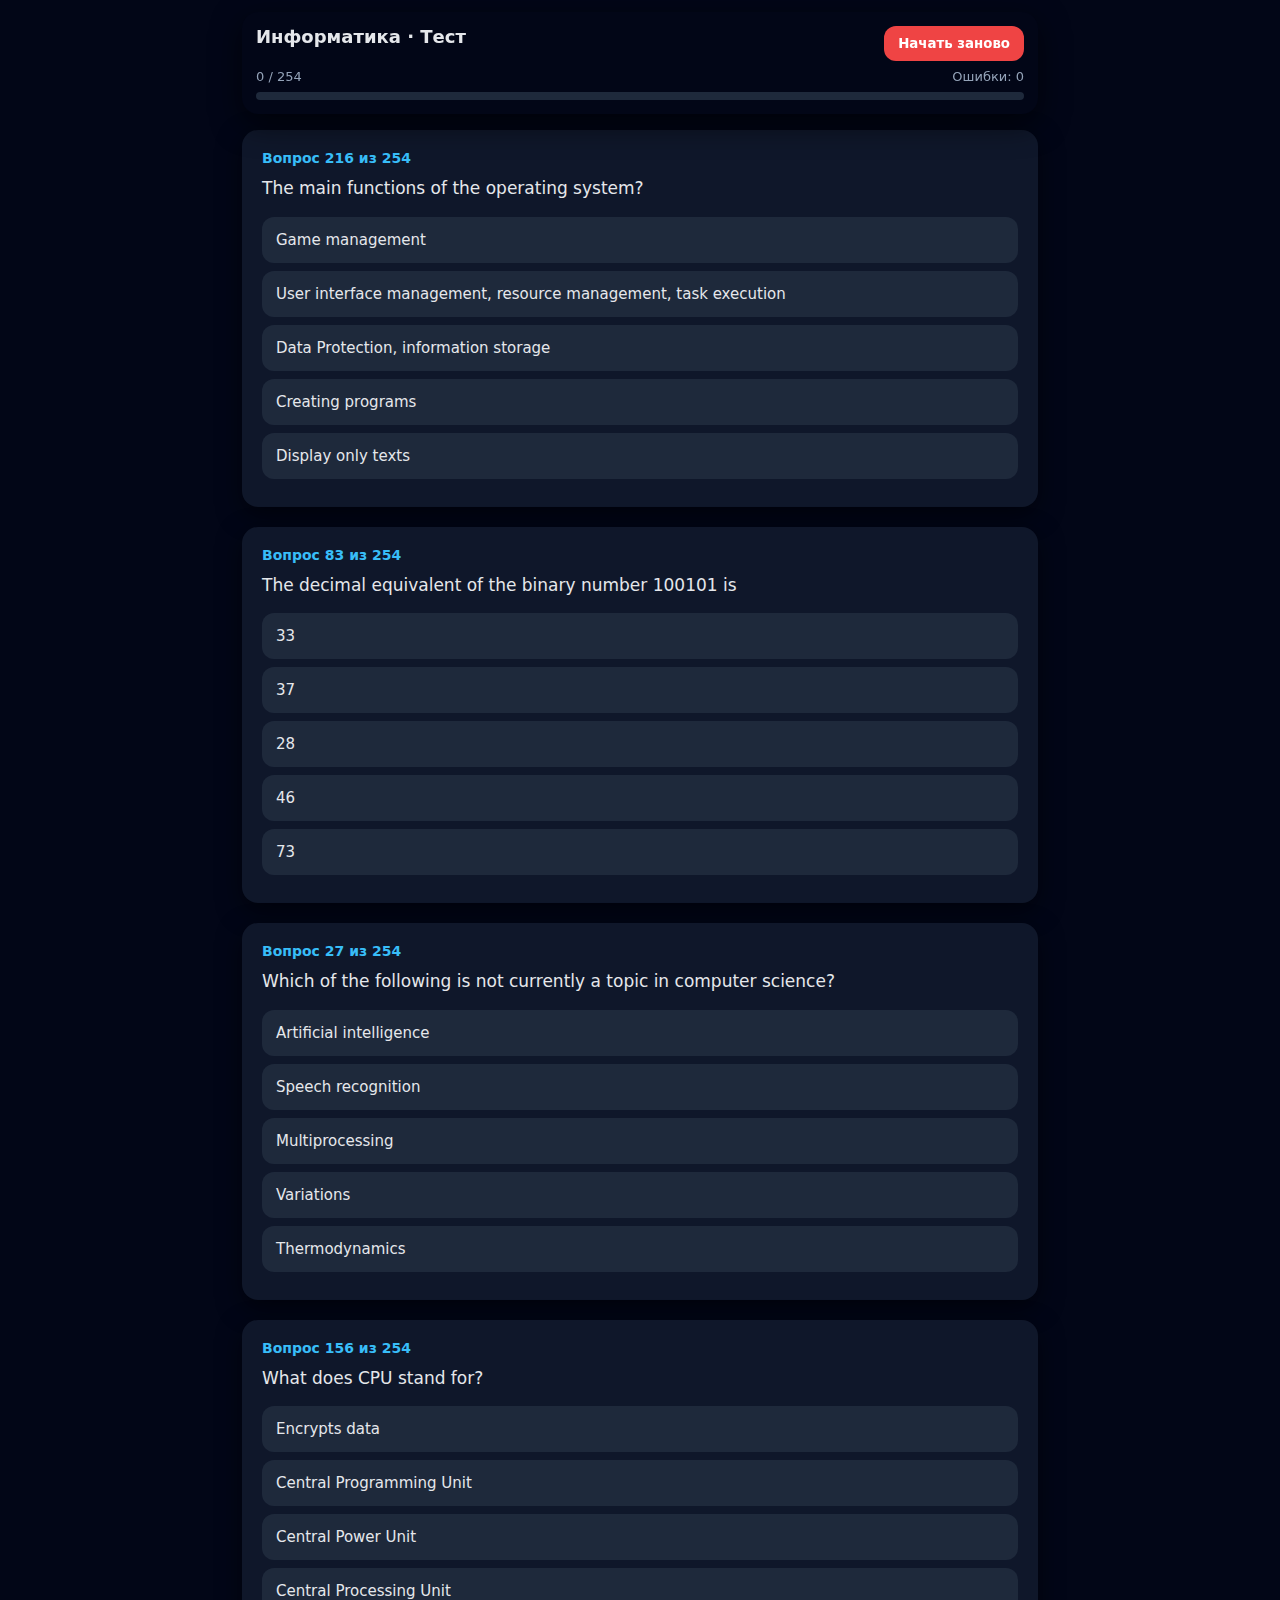
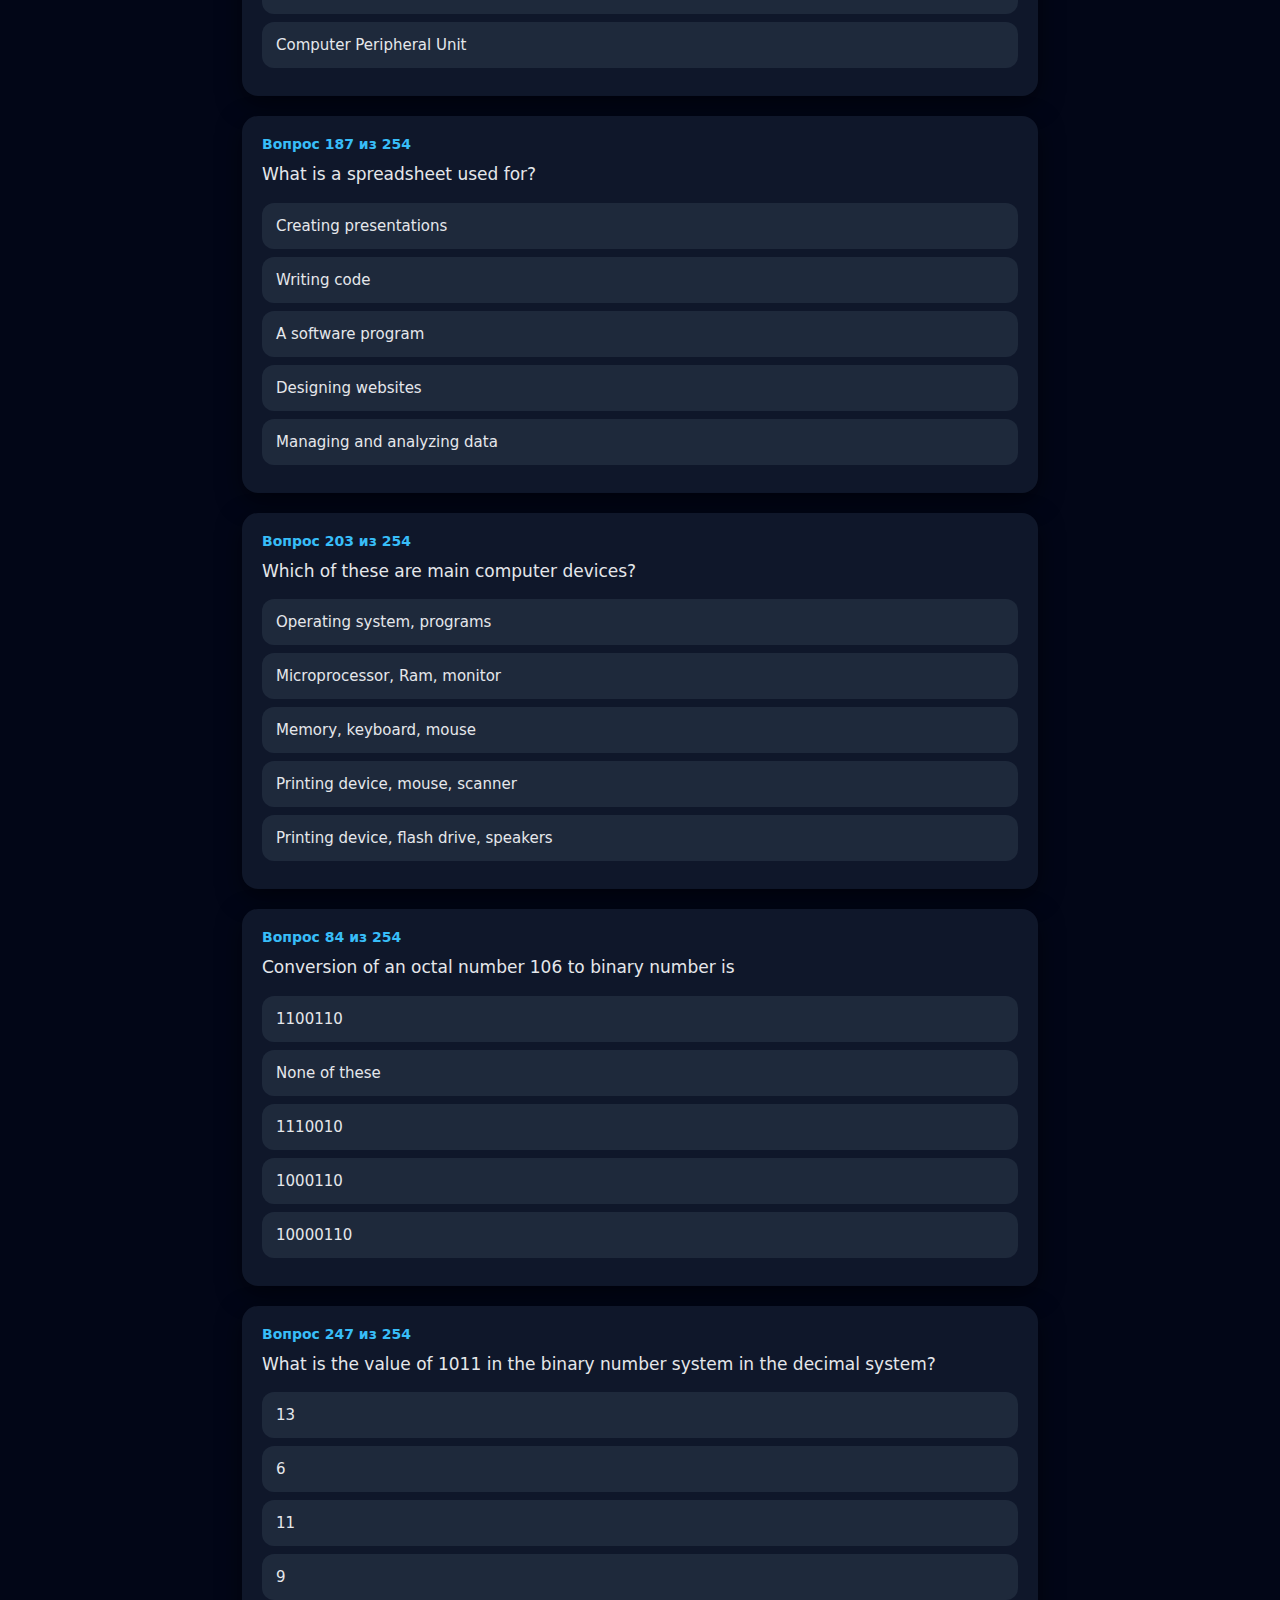
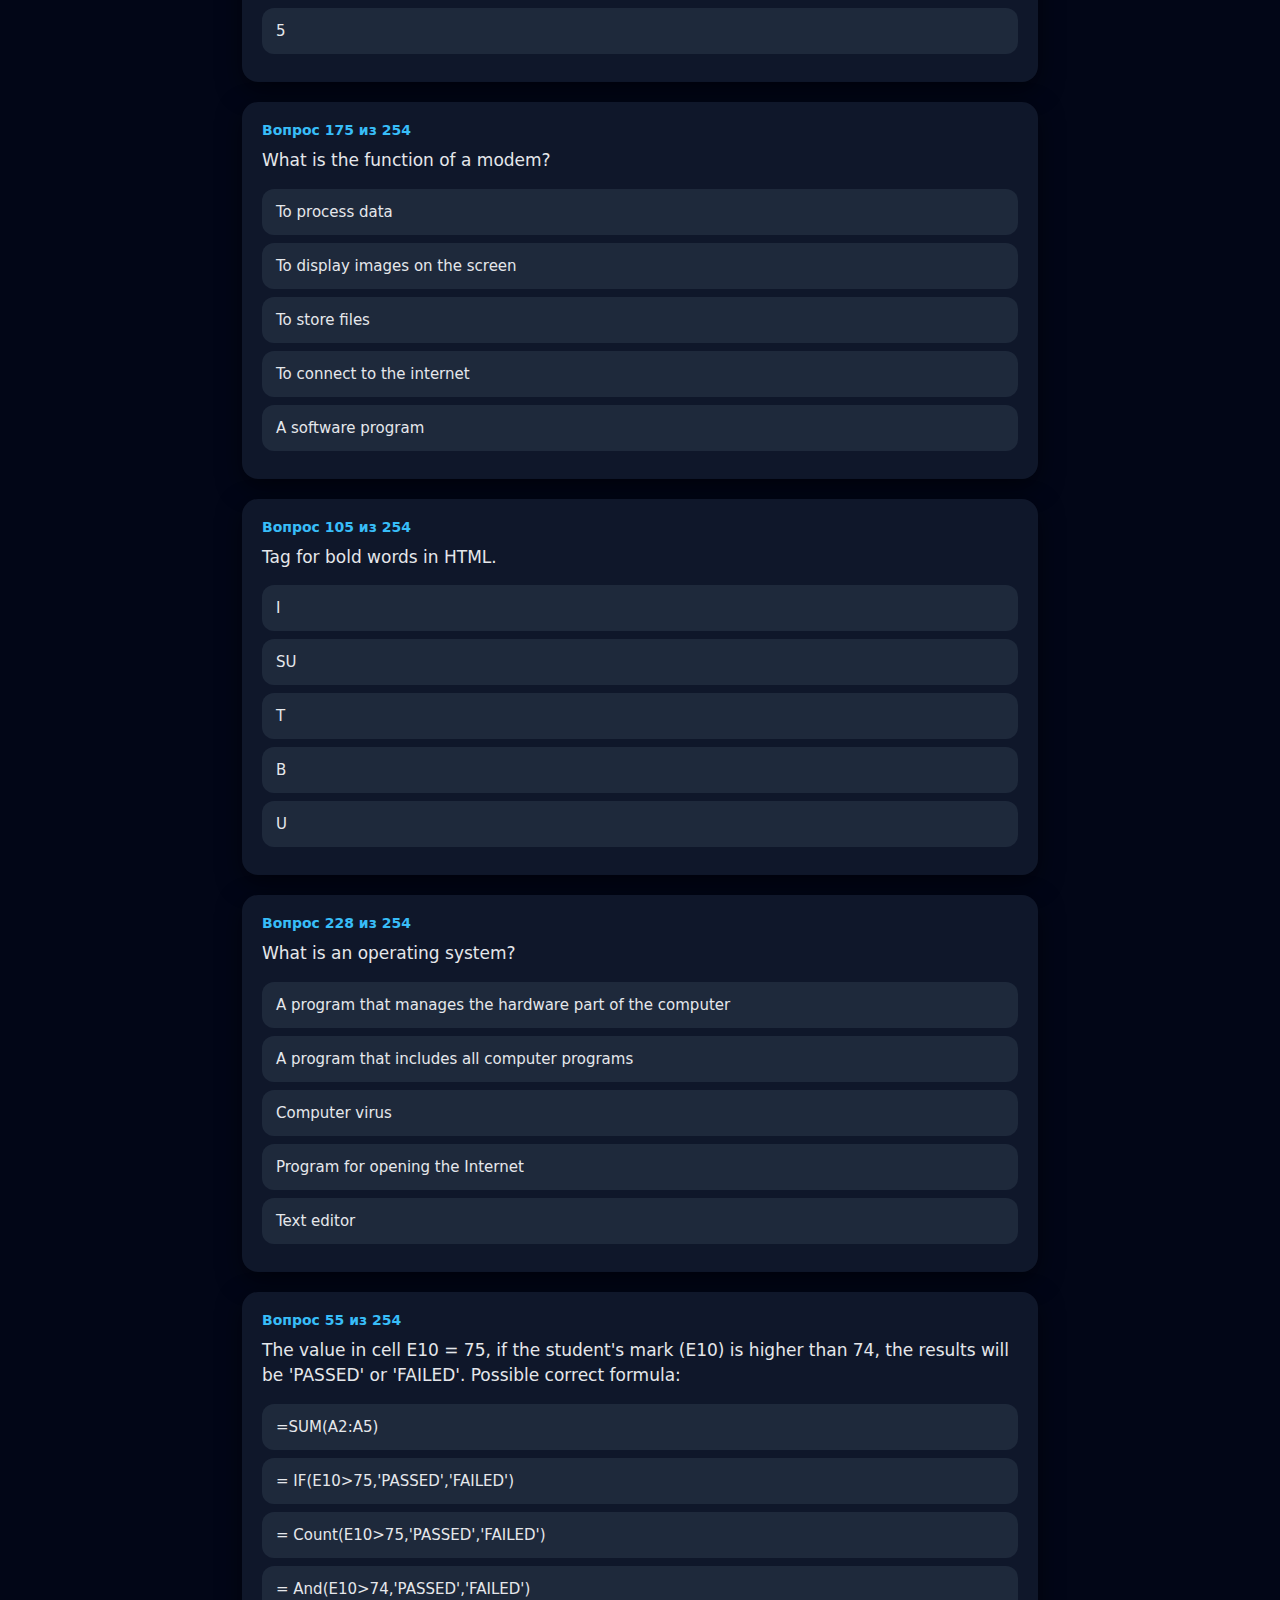
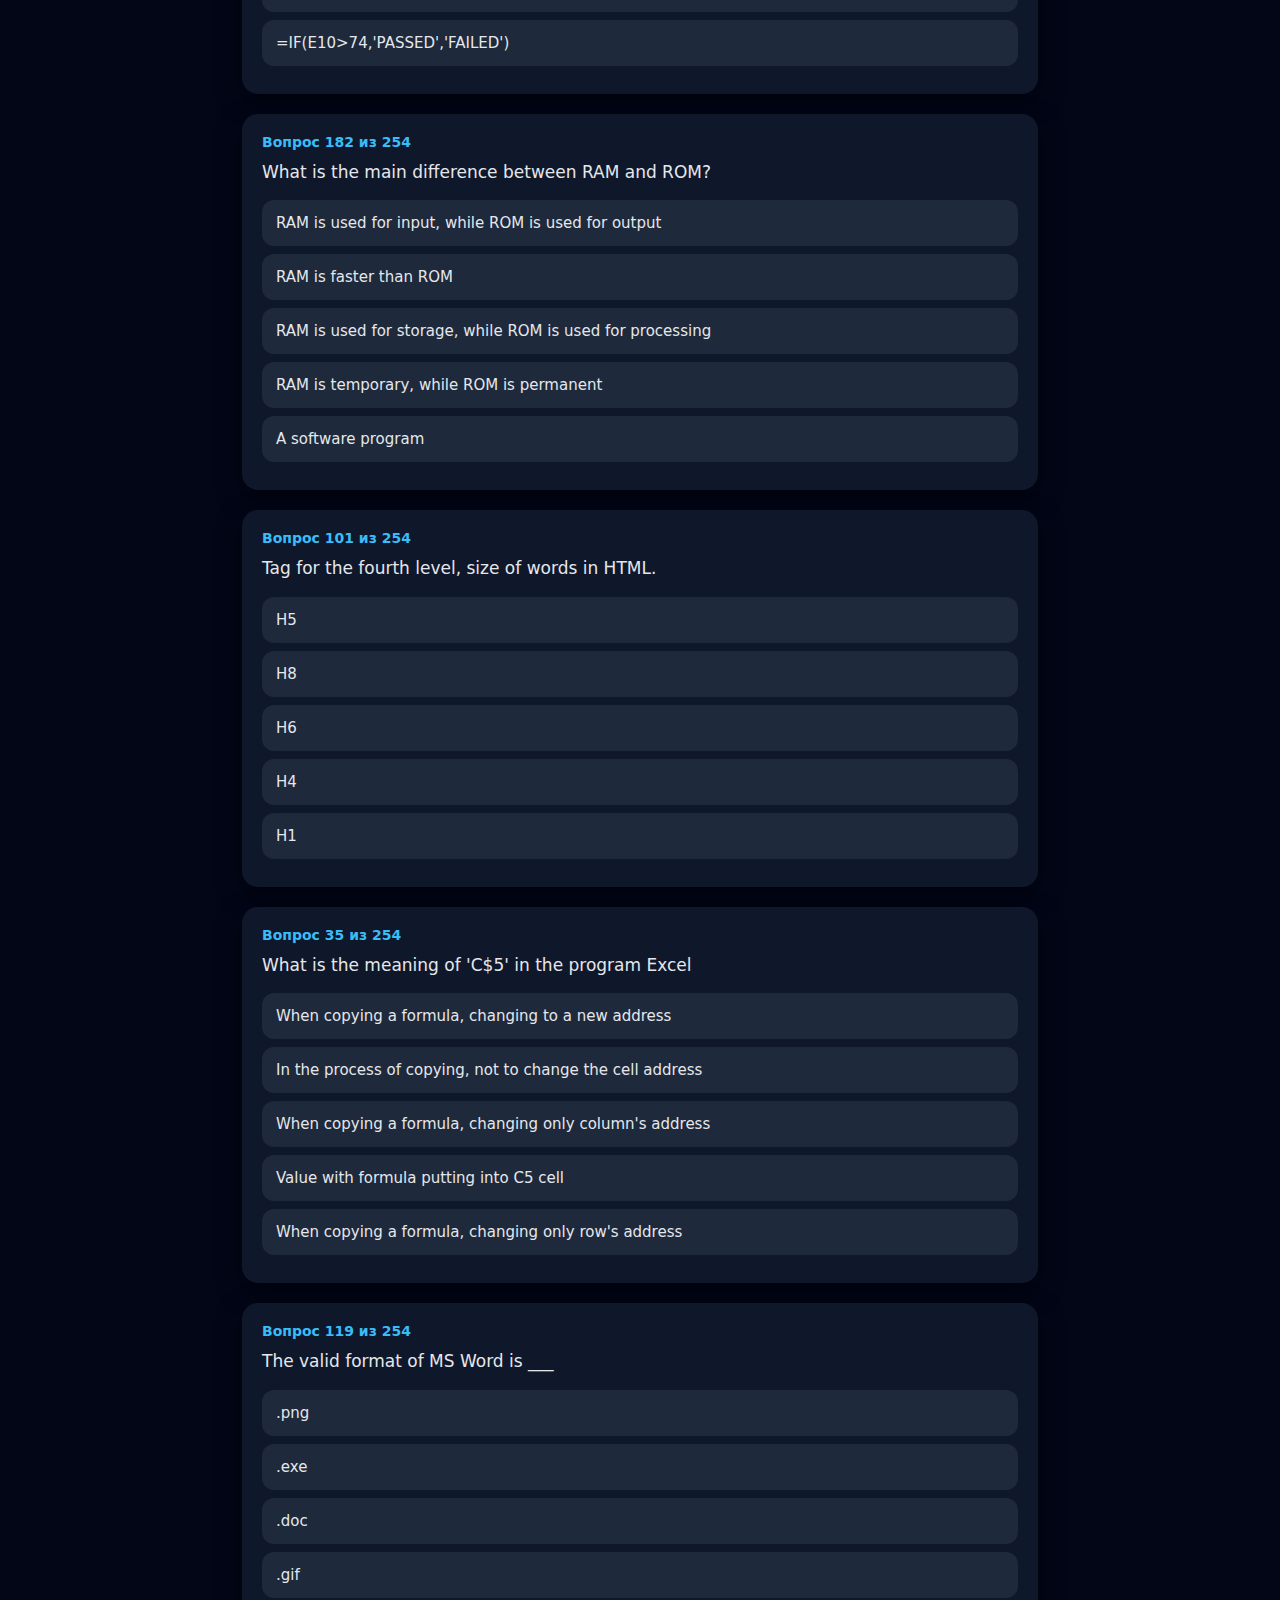
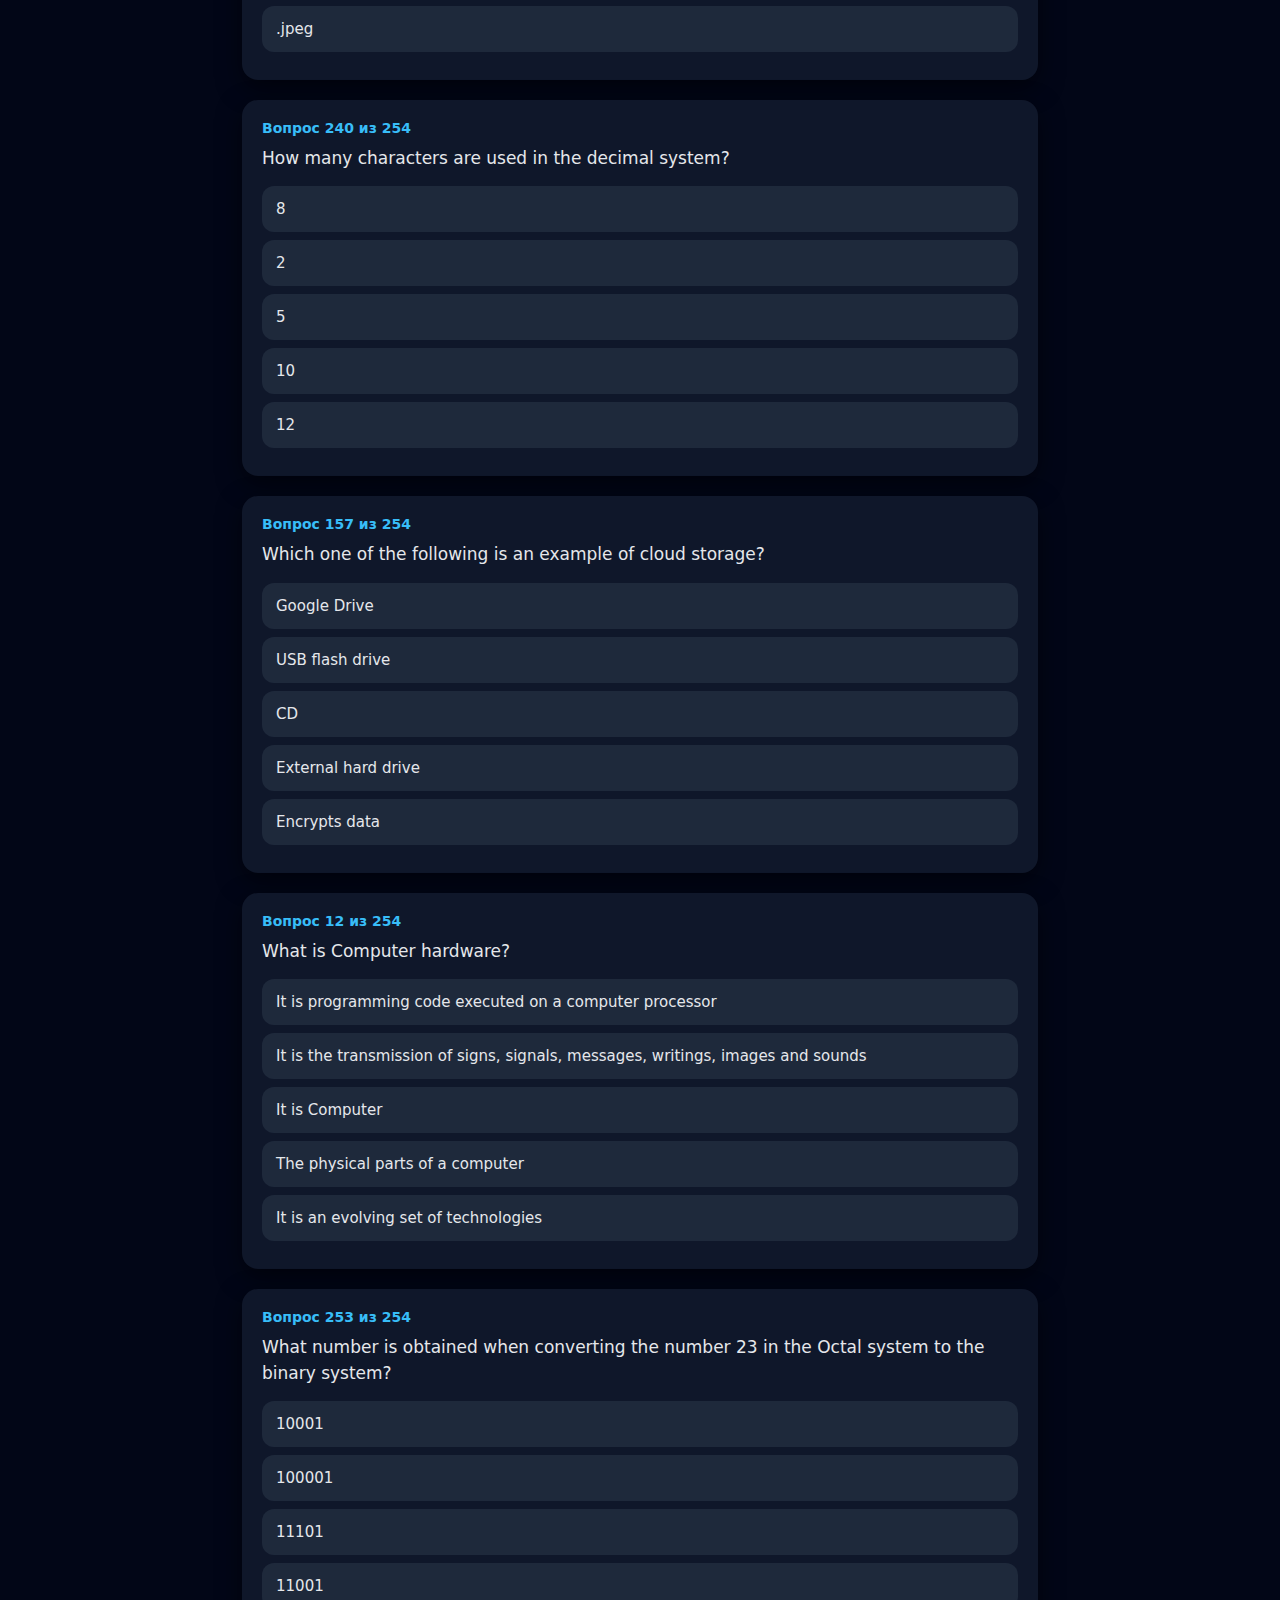
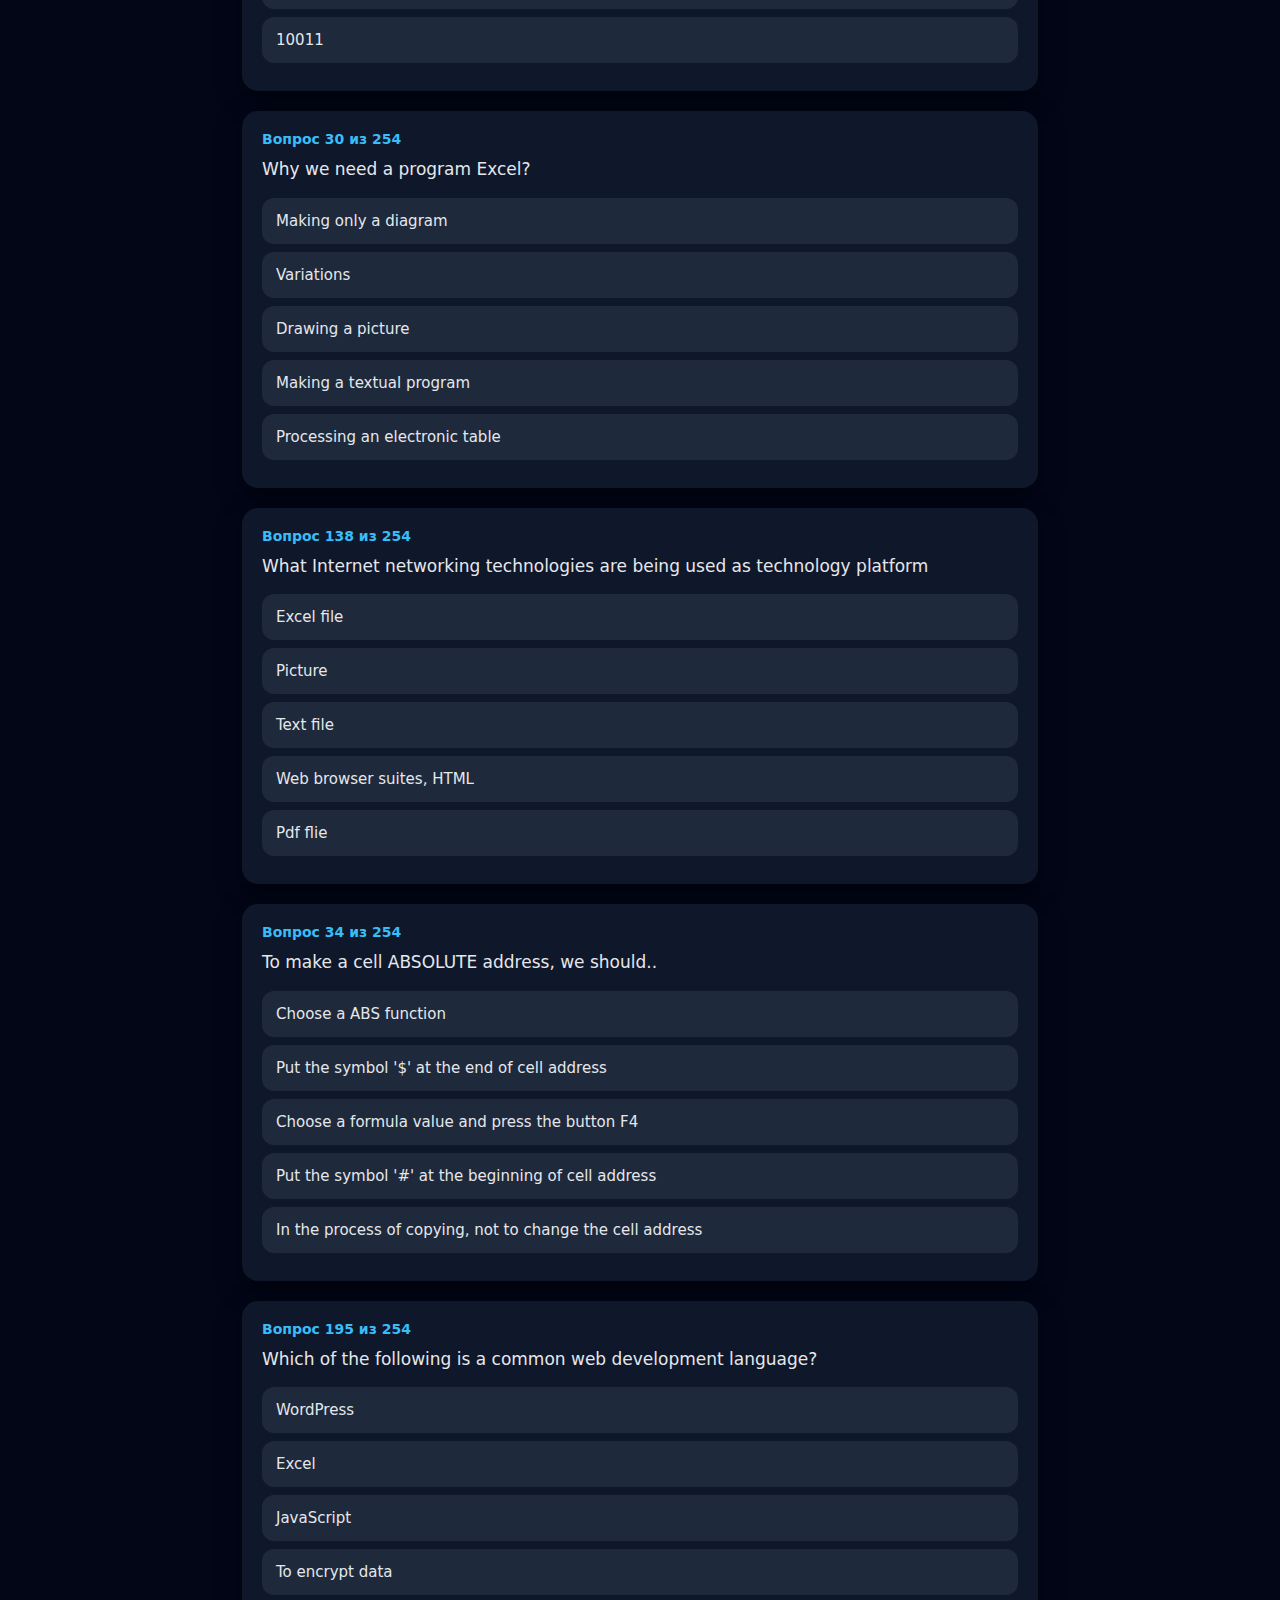
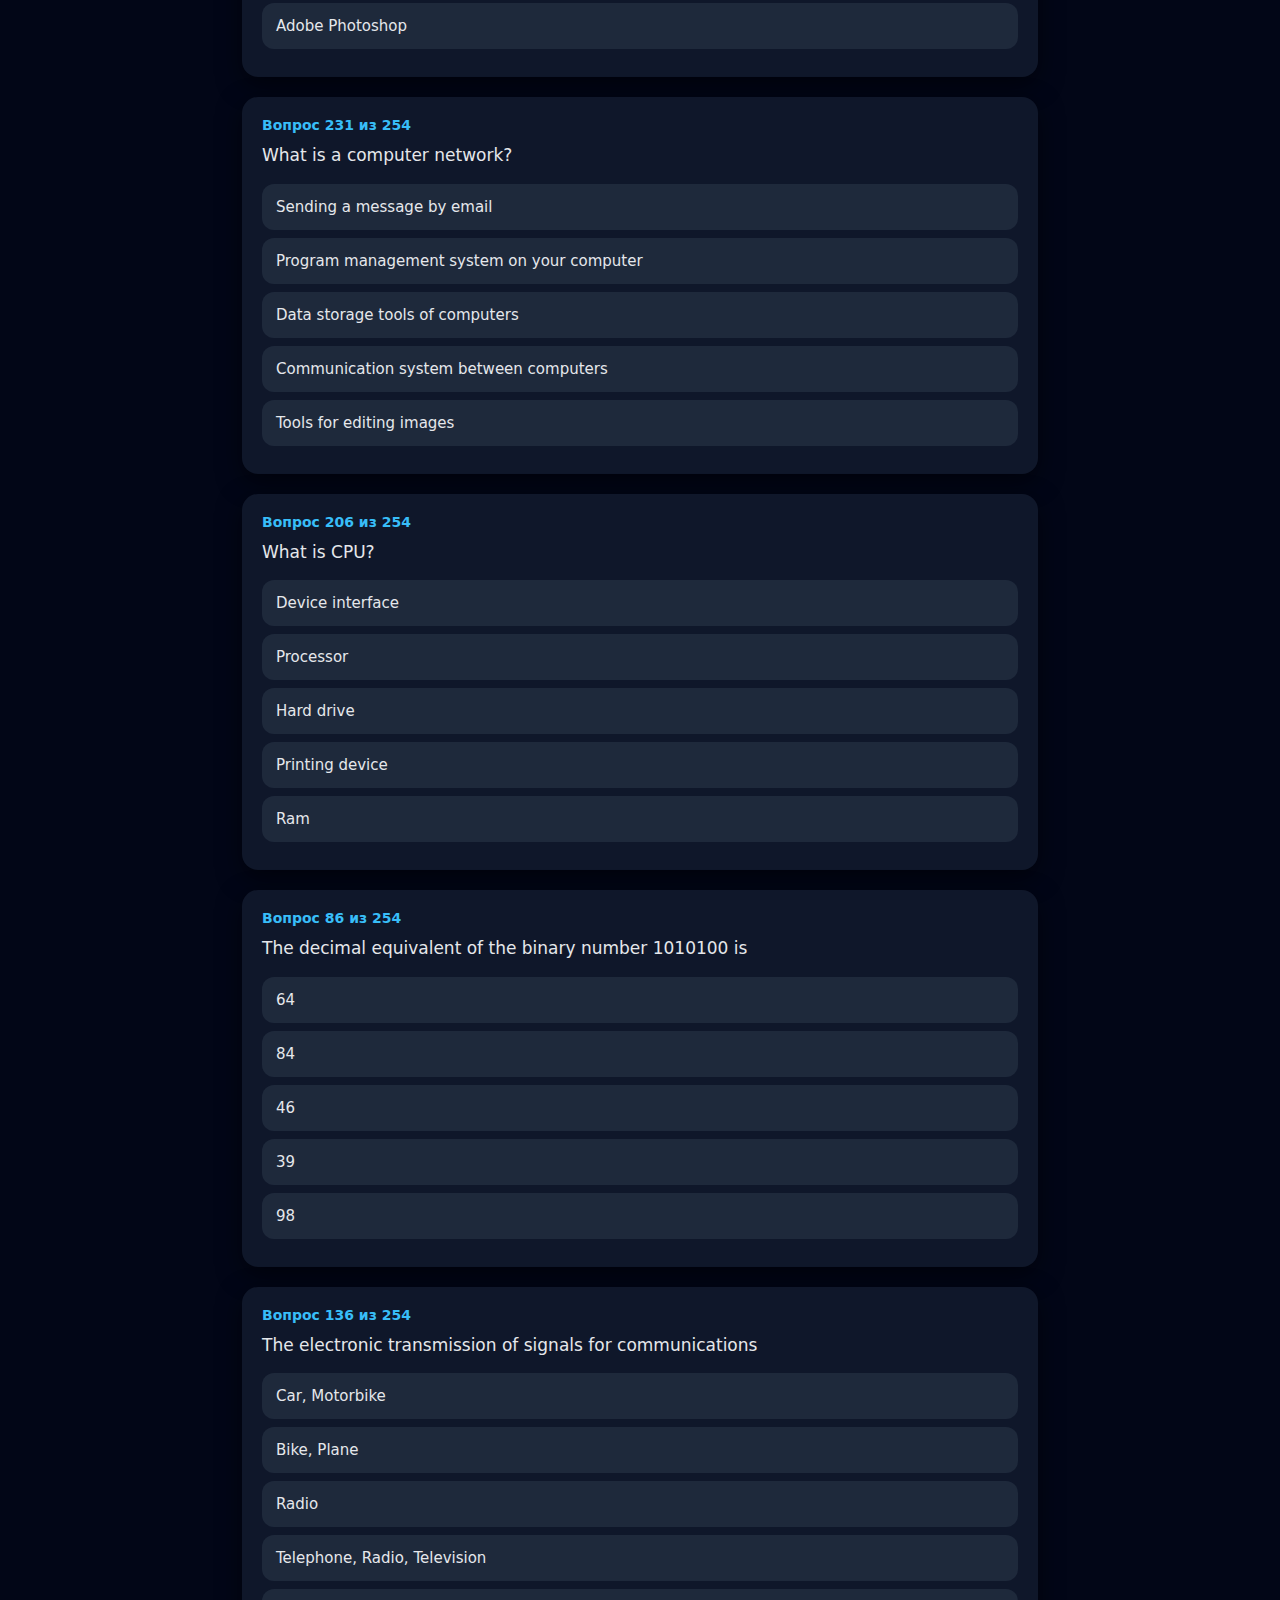
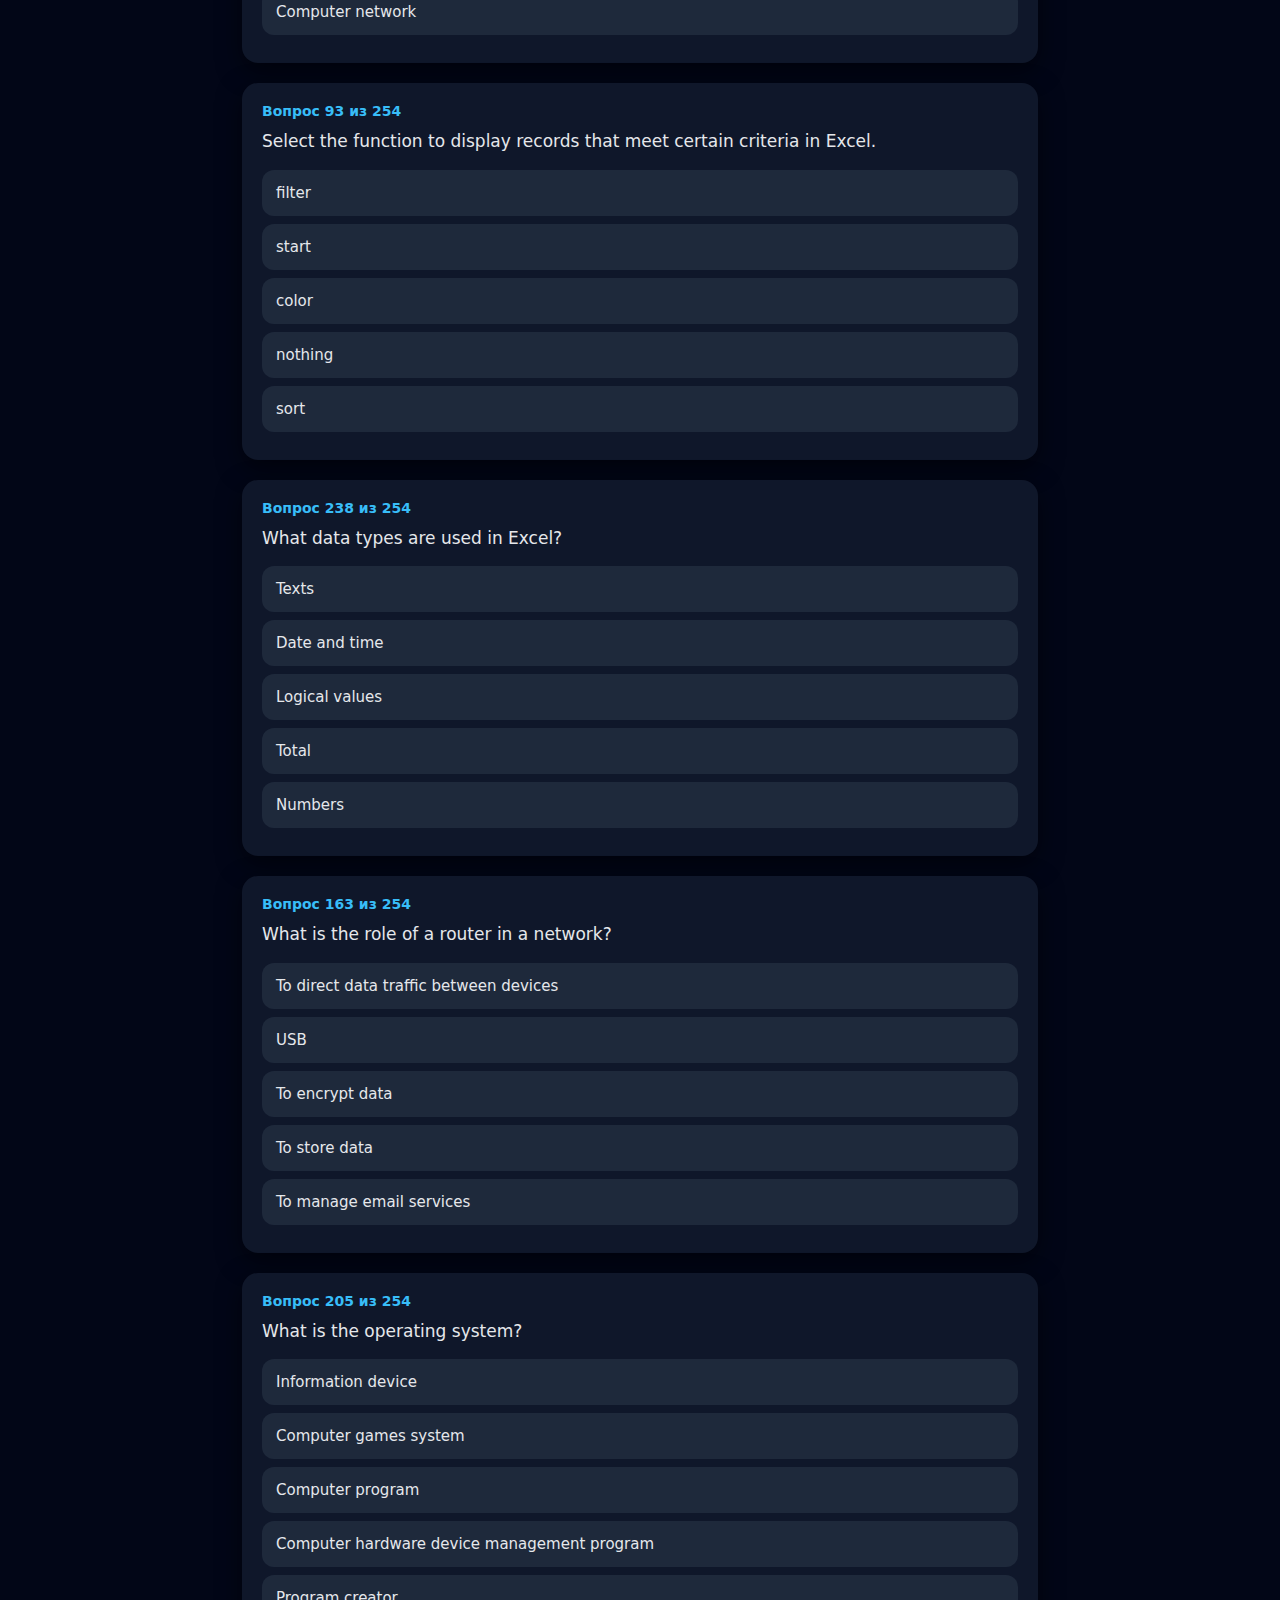
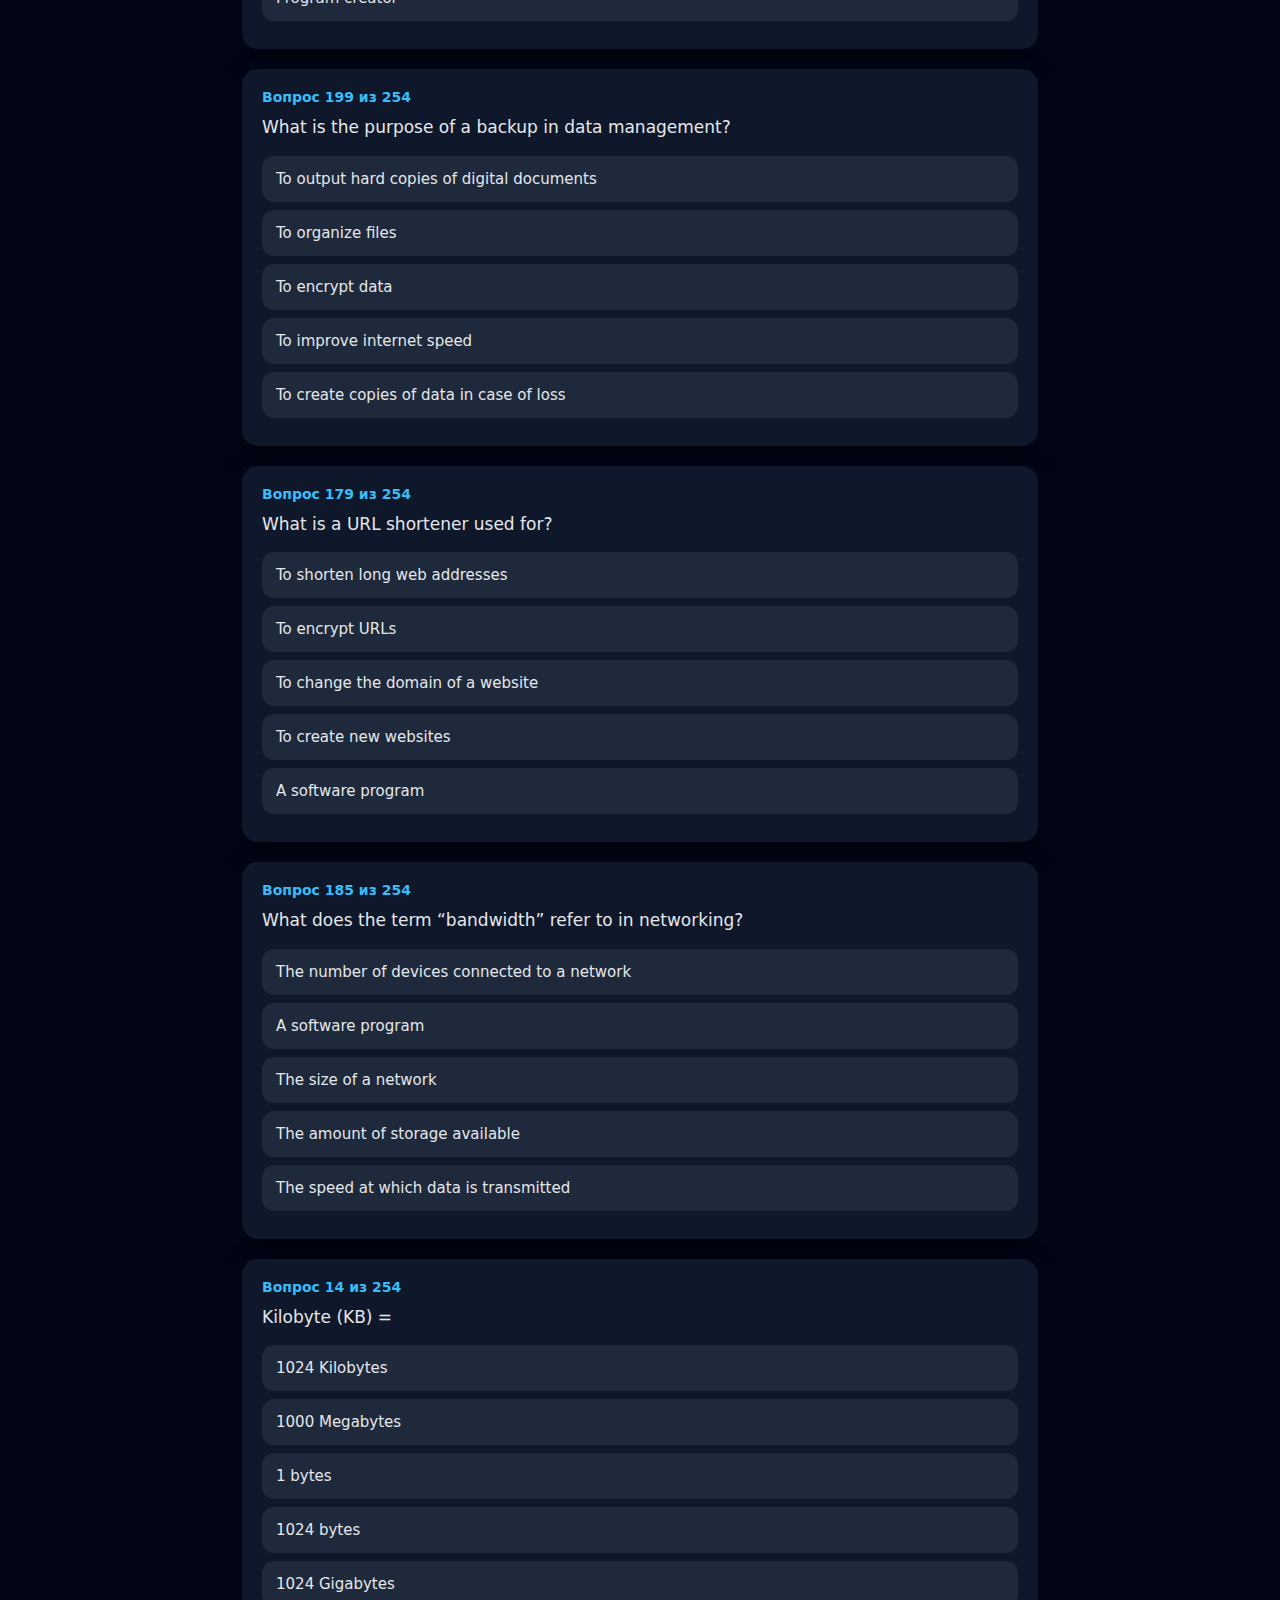
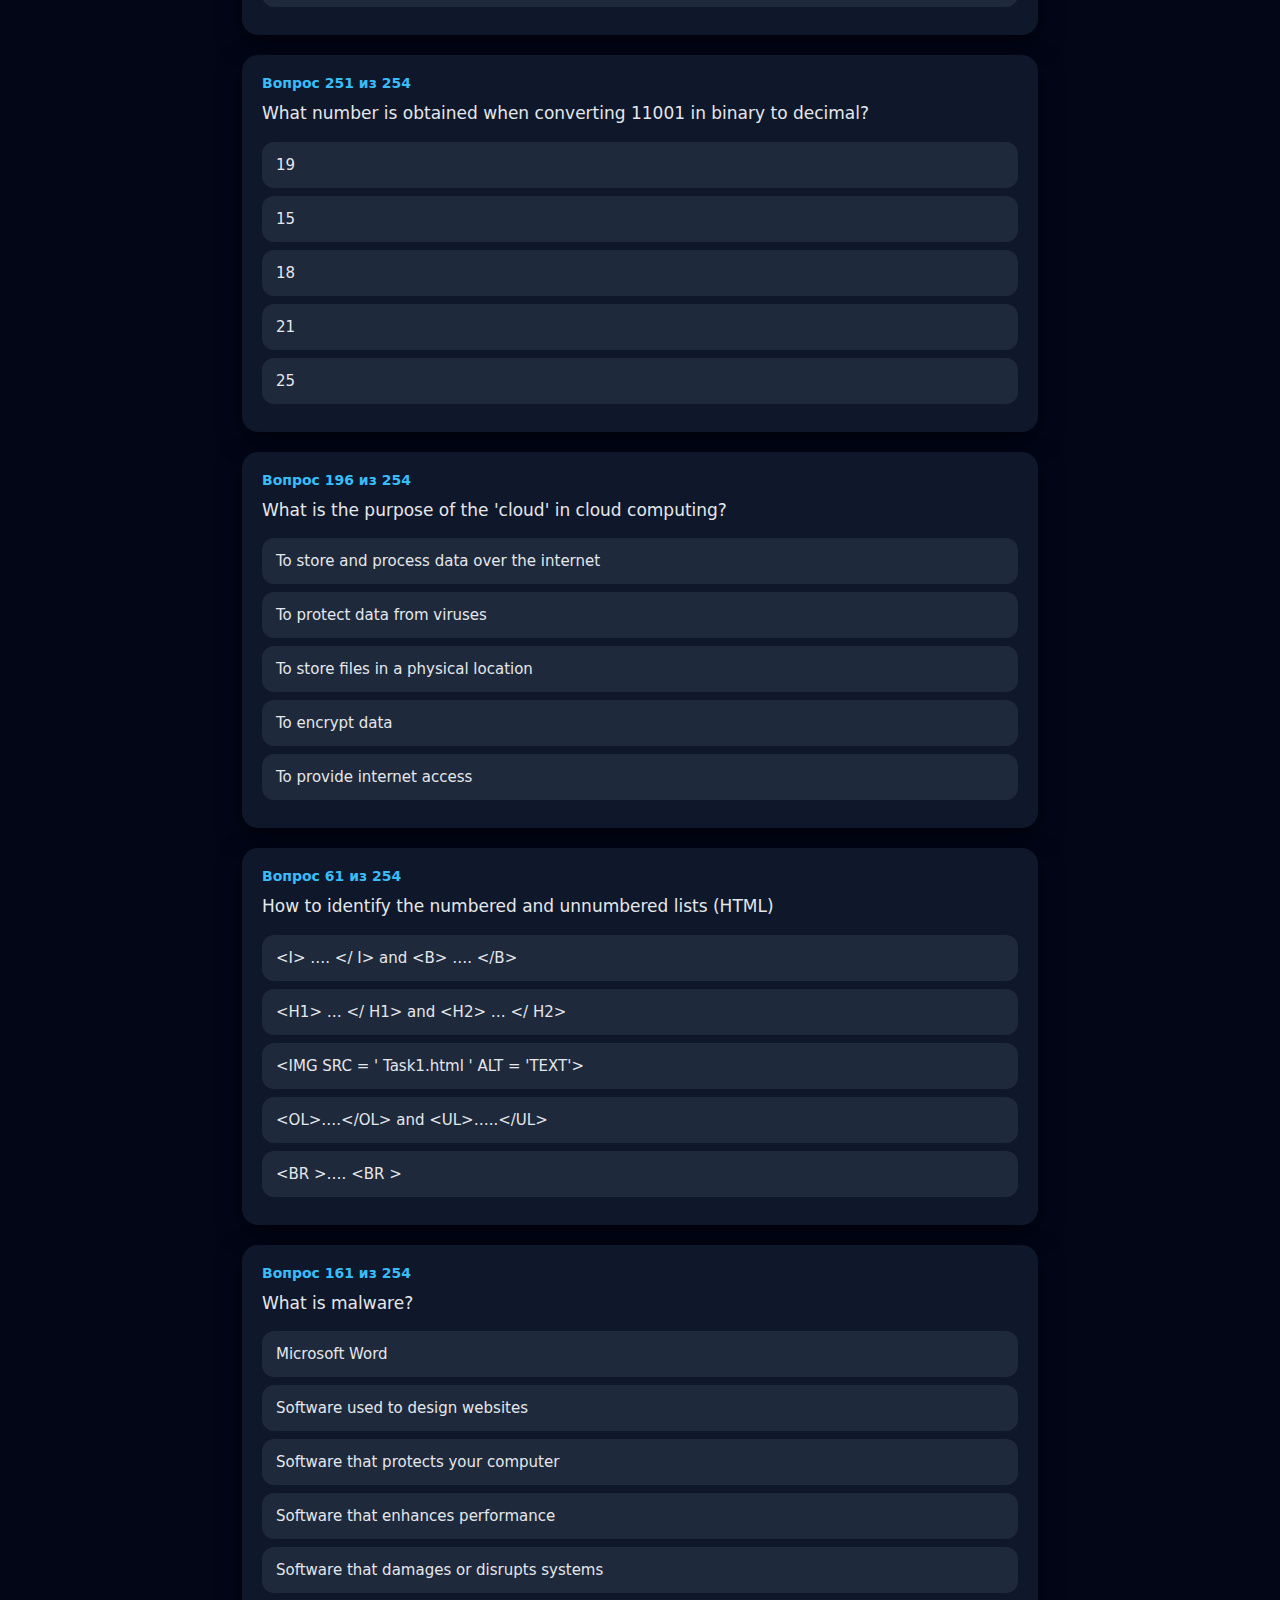
<file: ИКт/Index.html>
<!DOCTYPE html>
<html lang="ru">
<head>
  <meta charset="UTF-8">
  <title>Информатика · Тест</title>
  <meta name="viewport" content="width=device-width, initial-scale=1.0">
  <link rel="stylesheet" href="style.css">
</head>
<body>

<div class="app">
  <header class="header">
    <div class="header-top">
      <h1>Информатика · Тест</h1>
      <button id="restartBtn">Начать заново</button>
    </div>

    <div class="stats">
      <span id="score">0 / 0</span>
      <span id="errors">Ошибки: 0</span>
    </div>

    <div class="progress">
      <div id="progressCorrect"></div>
      <div id="progressWrong"></div>
    </div>
  </header>

  <main id="quiz"></main>
</div>

<script src="questions/part1.js"></script>
<script src="questions.js"></script>

<script src="app.js"></script>

</body>
</html>
</file>
<file: ИКт/style.css>
* {
  box-sizing: border-box;
  font-family: system-ui, -apple-system, BlinkMacSystemFont, sans-serif;
}

body {
  margin: 0;
  background: #020617;
  color: #e5e7eb;
}

.app {
  max-width: 820px;
  margin: auto;
  padding: 12px;
}

.header {
  position: sticky;
  top: 0;
  z-index: 100;
  background: #020617;
  padding: 14px;
  border-radius: 16px;
  box-shadow: 0 10px 30px rgba(0,0,0,.6);
  margin-bottom: 16px;
}

.header-top {
  display: flex;
  gap: 10px;
  flex-wrap: wrap;
}

.header h1 {
  flex: 1;
  margin: 0;
  font-size: 18px;
}

#restartBtn {
  background: #ef4444;
  border: none;
  color: #fff;
  padding: 10px 14px;
  border-radius: 12px;
  font-weight: 600;
  cursor: pointer;
}

.stats {
  display: flex;
  justify-content: space-between;
  font-size: 13px;
  color: #94a3b8;
  margin-top: 8px;
}

.progress {
  margin-top: 8px;
  height: 8px;
  background: #1e293b;
  border-radius: 8px;
  overflow: hidden;
  display: flex;
}

#progressCorrect { height: 100%; width: 0%; background: #22c55e; transition: width .3s; }
#progressWrong { height: 100%; width: 0%; background: #ef4444; transition: width .3s; }

.question {
  background: #0f172a;
  padding: 20px;
  border-radius: 16px;
  box-shadow: 0 8px 25px rgba(0,0,0,.5);
  margin-bottom: 20px;
}

.question h2 { font-size: 14px; color: #38bdf8; margin: 0 0 10px; }
.question p { font-size: 17px; margin: 0 0 15px; line-height: 1.5; }

.answers button {
  width: 100%;
  text-align: left;
  padding: 14px;
  border-radius: 12px;
  border: none;
  background: #1e293b;
  color: #e5e7eb;
  margin-bottom: 8px;
  font-size: 15px;
  cursor: pointer;
  transition: transform 0.1s, background 0.2s;
}

.answers button:active { transform: scale(0.98); }
.answers button.correct { background: #16a34a !important; animation: correctAnim 0.3s; }
.answers button.wrong { background: #dc2626 !important; animation: wrongAnim 0.3s; }

@keyframes correctAnim { 0% { transform: scale(1); } 50% { transform: scale(1.03); } 100% { transform: scale(1); } }
@keyframes wrongAnim { 0% { transform: translateX(0); } 25% { transform: translateX(-5px); } 75% { transform: translateX(5px); } 100% { transform: translateX(0); } }

@media (max-width: 768px) { .app { padding: 8px; } }
</file>
